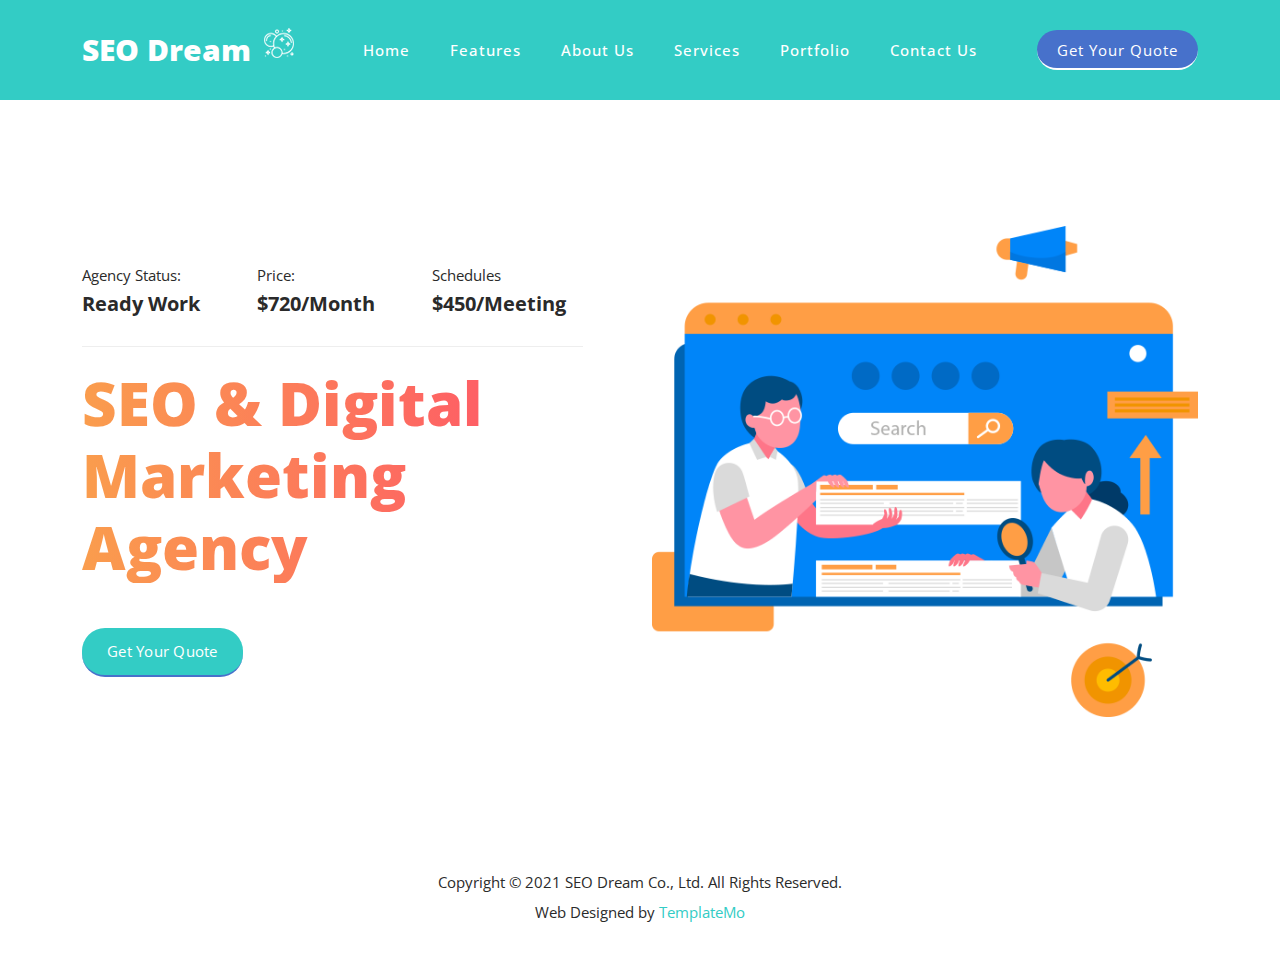
<file: index.html>
<!DOCTYPE html>
<html lang="en">

  <head>

    <meta charset="UTF-8">
    <meta name="viewport" content="width=device-width, initial-scale=1, shrink-to-fit=no">
    <meta name="description" content="">
    <meta name="author" content="">
    <link rel="preconnect" href="https://fonts.gstatic.com">
    <link href="https://fonts.googleapis.com/css2?family=Open+Sans:wght@300;400;600;700;800&display=swap" rel="stylesheet">

    <title>Home</title>
    <link rel="icon" type="image/x-icon" href="assets/images/favicon.ico">

    <!-- Bootstrap core CSS -->
    <link href="vendor/bootstrap/css/bootstrap.min.css" rel="stylesheet">


    <!-- Additional CSS Files -->
    <link rel="stylesheet" href="assets/css/fontawesome.css">
    <link rel="stylesheet" href="assets/css/templatemo-seo-dream.css">
    <link rel="stylesheet" href="assets/css/animated.css">
    <link rel="stylesheet" href="assets/css/owl.css">
<!--

TemplateMo 563 SEO Dream

https://templatemo.com/tm-563-seo-dream

-->

</head>

<body>

  <!-- ***** Preloader Start ***** -->
  <div id="js-preloader" class="js-preloader">
    <div class="preloader-inner">
      <span class="dot"></span>
      <div class="dots">
        <span></span>
        <span></span>
        <span></span>
      </div>
    </div>
  </div>
  <!-- ***** Preloader End ***** -->

  <!-- ***** Header Area Start ***** -->
  <header class="header-area header-sticky wow slideInDown" data-wow-duration="0.75s" data-wow-delay="0s">
    <div class="container">
      <div class="row">
        <div class="col-12">
          <nav class="main-nav">
            <!-- ***** Logo Start ***** -->
            <a href="index.html" class="logo">
              <h4>SEO Dream <img src="assets/images/logo-icon.png" alt=""></h4>
            </a>
            <!-- ***** Logo End ***** -->
            <!-- ***** Menu Start ***** -->
            <ul class="nav">
              <li class="scroll-to-section"><a href="index.html" class="active">Home</a></li>
              <li class="scroll-to-section"><a href="features.html">Features</a></li>
              <li class="scroll-to-section"><a href="about.html">About Us</a></li>
              <li class="scroll-to-section"><a href="service.html">Services</a></li>
              <li class="scroll-to-section"><a href="portfolio.html">Portfolio</a></li>
              <li class="scroll-to-section"><a href="contact.html">Contact Us</a></li> 
              <li class="scroll-to-section"><div class="main-blue-button"><a href="quote.html">Get Your Quote</a></div></li> 
            </ul>        
            <a class='menu-trigger'>
                <span>Menu</span>
            </a>
            <!-- ***** Menu End ***** -->
          </nav>
        </div>
      </div>
    </div>
  </header>
  <!-- ***** Header Area End ***** -->

  <div class="main-banner wow fadeIn" id="top" data-wow-duration="1s" data-wow-delay="0.5s">
    <div class="container">
      <div class="row">
        <div class="col-lg-12">
          <div class="row">
            <div class="col-lg-6 align-self-center">
              <div class="left-content header-text wow fadeInLeft" data-wow-duration="1s" data-wow-delay="1s">
                <div class="row">
                  <div class="col-lg-4 col-sm-4">
                    <div class="info-stat">
                      <h6>Agency Status:</h6>
                      <h4>Ready Work</h4>
                    </div>
                  </div>
                  <div class="col-lg-4 col-sm-4">
                    <div class="info-stat">
                      <h6>Price:</h6>
                      <h4>$720/Month</h4>
                    </div>
                  </div>
                  <div class="col-lg-4 col-sm-4">
                    <div class="info-stat">
                      <h6>Schedules</h6>
                      <h4>$450/Meeting</h4>
                    </div>
                  </div>
                  <div class="col-lg-12">
                    <h2>SEO &amp; Digital Marketing Agency</h2>
                  </div>
                  <div class="col-lg-12">
                    <div class="main-green-button scroll-to-section">
                      <a href="#contact">Get Your Quote</a>
                    </div>
                  </div>
                </div>
              </div>
            </div>
            <div class="col-lg-6">
              <div class="right-image wow fadeInRight" data-wow-duration="1s" data-wow-delay="0.5s">
                <img src="assets/images/banner-right-image.png" alt="">
              </div>
            </div>
          </div>
        </div>
      </div>
    </div>
  </div>



  <footer>
    <div class="container">
      <div class="row">
        <div class="col-lg-12">
          <p>Copyright © 2021 SEO Dream Co., Ltd. All Rights Reserved. 
          
          <br>Web Designed by <a rel="nofollow" href="https://templatemo.com" title="free CSS templates">TemplateMo</a></p>
        </div>
      </div>
    </div>
  </footer>

  <!-- Scripts -->
  <script src="vendor/jquery/jquery.min.js"></script>
  <script src="vendor/bootstrap/js/bootstrap.bundle.min.js"></script>
  <script src="assets/js/owl-carousel.js"></script>
  <script src="assets/js/animation.js"></script>
  <script src="assets/js/imagesloaded.js"></script>
  <script src="assets/js/custom.js"></script>

</body>
</html>
</file>
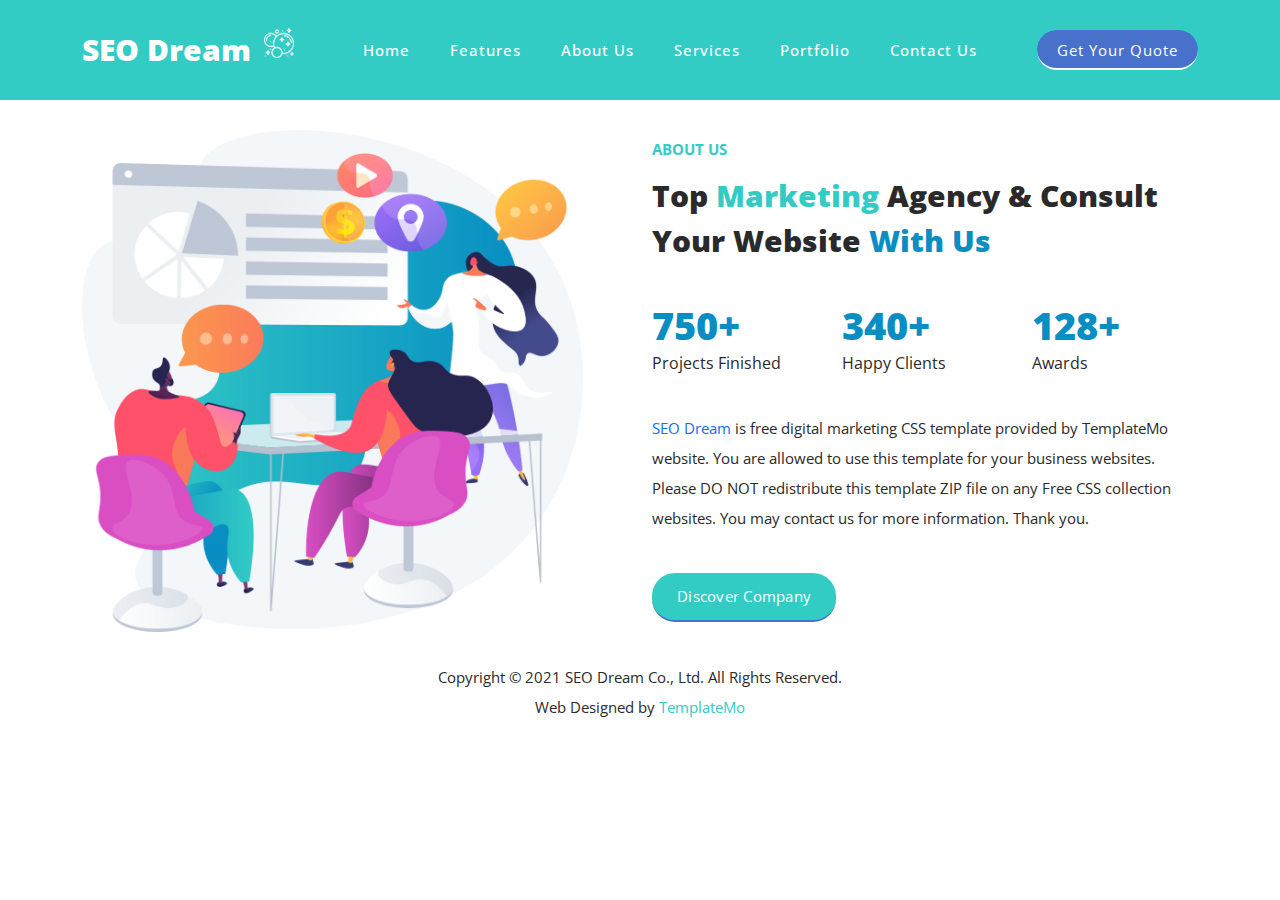
<file: about.html>
<!DOCTYPE html>
<html lang="en">

  <head>

    <meta charset="UTF-8">
    <meta name="viewport" content="width=device-width, initial-scale=1, shrink-to-fit=no">
    <meta name="description" content="">
    <meta name="author" content="">
    <link rel="preconnect" href="https://fonts.gstatic.com">
    <link href="https://fonts.googleapis.com/css2?family=Open+Sans:wght@300;400;600;700;800&display=swap" rel="stylesheet">

    <title>About Us</title>

    <!-- Bootstrap core CSS -->
    <link href="vendor/bootstrap/css/bootstrap.min.css" rel="stylesheet">


    <!-- Additional CSS Files -->
    <link rel="stylesheet" href="assets/css/fontawesome.css">
    <link rel="stylesheet" href="assets/css/templatemo-seo-dream.css">
    <link rel="stylesheet" href="assets/css/animated.css">
    <link rel="stylesheet" href="assets/css/owl.css">
<!--

TemplateMo 563 SEO Dream

https://templatemo.com/tm-563-seo-dream

-->

</head>

<body>

  <!-- ***** Preloader Start ***** -->
  <div id="js-preloader" class="js-preloader">
    <div class="preloader-inner">
      <span class="dot"></span>
      <div class="dots">
        <span></span>
        <span></span>
        <span></span>
      </div>
    </div>
  </div>
  <!-- ***** Preloader End ***** -->

  <!-- ***** Header Area Start ***** -->
  <header class="header-area header-sticky wow slideInDown" data-wow-duration="0.75s" data-wow-delay="0s">
    <div class="container">
      <div class="row">
        <div class="col-12">
          <nav class="main-nav">
            <!-- ***** Logo Start ***** -->
            <a href="index.html" class="logo">
              <h4>SEO Dream <img src="assets/images/logo-icon.png" alt=""></h4>
            </a>
            <!-- ***** Logo End ***** -->
            <!-- ***** Menu Start ***** -->
            <ul class="nav">
              <li class="scroll-to-section"><a href="index.html" >Home</a></li>
              <li class="scroll-to-section"><a href="features.html">Features</a></li>
              <li class="scroll-to-section"><a href="about.html" class="active">About Us</a></li>
              <li class="scroll-to-section"><a href="service.html">Services</a></li>
              <li class="scroll-to-section"><a href="portfolio.html">Portfolio</a></li>
              <li class="scroll-to-section"><a href="contact.html">Contact Us</a></li> 
              <li class="scroll-to-section"><div class="main-blue-button"><a href="quote.html">Get Your Quote</a></div></li> 
            </ul>        
            <a class='menu-trigger'>
                <span>Menu</span>
            </a>
            <!-- ***** Menu End ***** -->
          </nav>
        </div>
      </div>
    </div>
  </header>
  <!-- ***** Header Area End ***** -->


  <div id="about" class="about-us section">
    <div class="container">
      <div class="row">
        <div class="col-lg-6">
          <div class="left-image wow fadeInLeft" data-wow-duration="1s" data-wow-delay="0.5s">
            <img src="assets/images/about-left-image.png" alt="">
          </div>
        </div>
        <div class="col-lg-6 align-self-center wow fadeInRight" data-wow-duration="1s" data-wow-delay="0.5s">
          <div class="section-heading">
            <h6>About Us</h6>
            <h2>Top <em>marketing</em> agency &amp; consult your website <span>with us</span></h2>
          </div>
          <div class="row">
            <div class="col-lg-4 col-sm-4">
              <div class="about-item">
                <h4>750+</h4>
                <h6>projects finished</h6>
              </div>
            </div>
            <div class="col-lg-4 col-sm-4">
              <div class="about-item">
                <h4>340+</h4>
                <h6>happy clients</h6>
              </div>
            </div>
            <div class="col-lg-4 col-sm-4">
              <div class="about-item">
                <h4>128+</h4>
                <h6>awards</h6>
              </div>
            </div>
          </div>
          <p><a rel="nofollow" href="https://templatemo.com/tm-563-seo-dream" target="_parent">SEO Dream</a> is free digital marketing CSS template provided by TemplateMo website. You are allowed to use this template for your business websites. Please DO NOT redistribute this template ZIP file on any Free CSS collection websites. You may contact us for more information. Thank you.</p>
          <div class="main-green-button"><a href="#">Discover company</a></div>
        </div>
      </div>
    </div>
  </div>



  <footer>
    <div class="container">
      <div class="row">
        <div class="col-lg-12">
          <p>Copyright © 2021 SEO Dream Co., Ltd. All Rights Reserved. 
          
          <br>Web Designed by <a rel="nofollow" href="https://templatemo.com" title="free CSS templates">TemplateMo</a></p>
        </div>
      </div>
    </div>
  </footer>

  <!-- Scripts -->
  <script src="vendor/jquery/jquery.min.js"></script>
  <script src="vendor/bootstrap/js/bootstrap.bundle.min.js"></script>
  <script src="assets/js/owl-carousel.js"></script>
  <script src="assets/js/animation.js"></script>
  <script src="assets/js/imagesloaded.js"></script>
  <script src="assets/js/custom.js"></script>

</body>
</html>
</file>
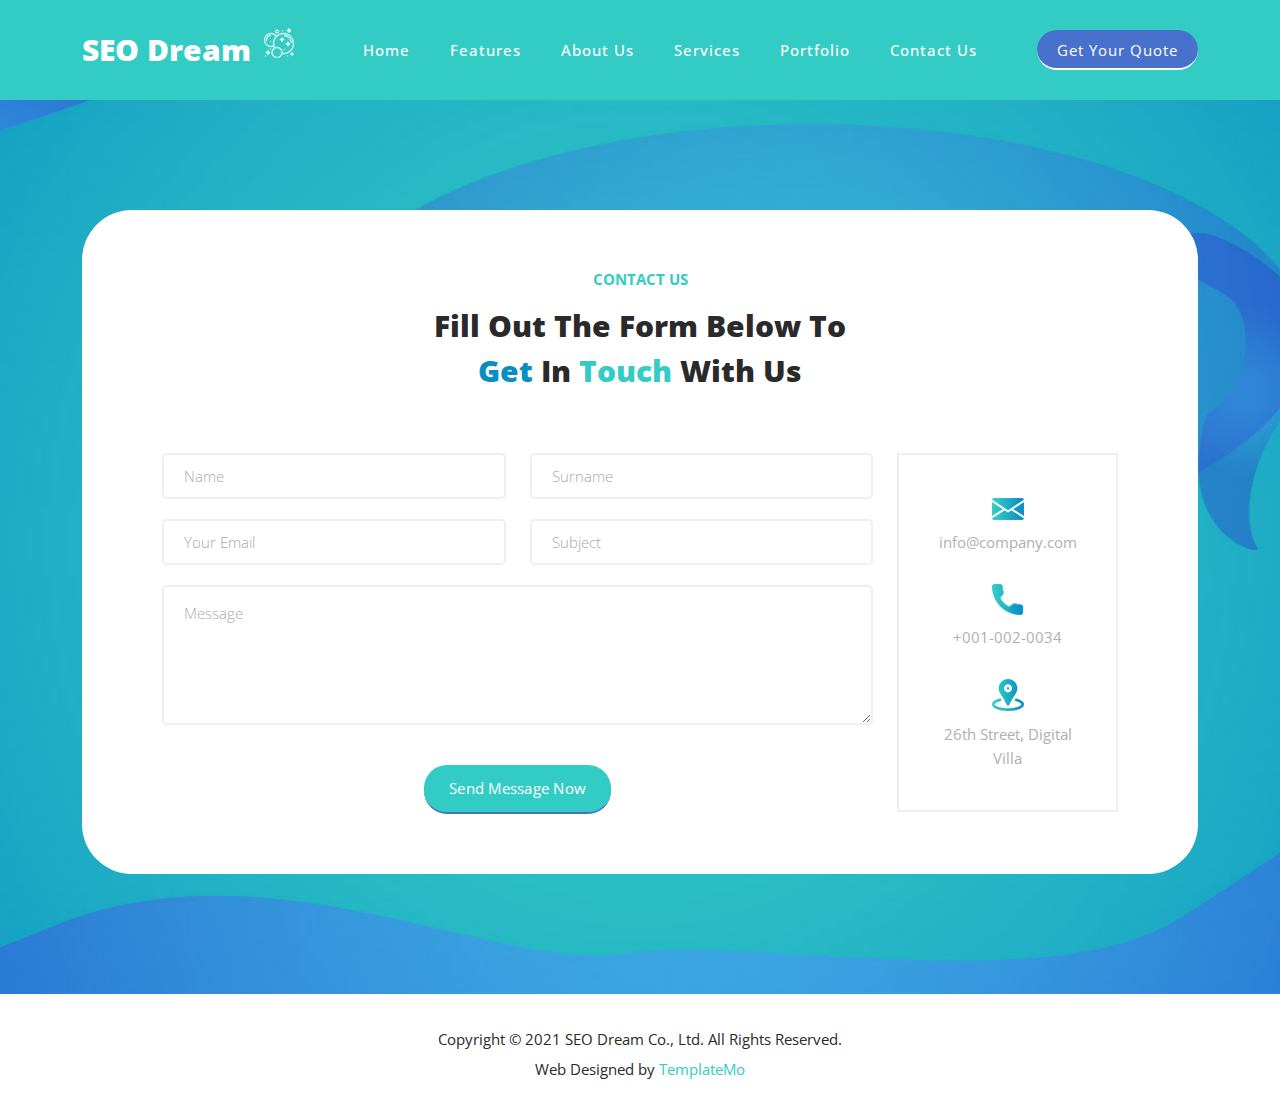
<file: contact.html>
<!DOCTYPE html>
<html lang="en">

  <head>

    <meta charset="UTF-8">
    <meta name="viewport" content="width=device-width, initial-scale=1, shrink-to-fit=no">
    <meta name="description" content="">
    <meta name="author" content="">
    <link rel="preconnect" href="https://fonts.gstatic.com">
    <link href="https://fonts.googleapis.com/css2?family=Open+Sans:wght@300;400;600;700;800&display=swap" rel="stylesheet">

    <title>Contact</title>

    <!-- Bootstrap core CSS -->
    <link href="vendor/bootstrap/css/bootstrap.min.css" rel="stylesheet">


    <!-- Additional CSS Files -->
    <link rel="stylesheet" href="assets/css/fontawesome.css">
    <link rel="stylesheet" href="assets/css/templatemo-seo-dream.css">
    <link rel="stylesheet" href="assets/css/animated.css">
    <link rel="stylesheet" href="assets/css/owl.css">
<!--

TemplateMo 563 SEO Dream

https://templatemo.com/tm-563-seo-dream

-->

</head>

<body>

  <!-- ***** Preloader Start ***** -->
  <div id="js-preloader" class="js-preloader">
    <div class="preloader-inner">
      <span class="dot"></span>
      <div class="dots">
        <span></span>
        <span></span>
        <span></span>
      </div>
    </div>
  </div>
  <!-- ***** Preloader End ***** -->

  <!-- ***** Header Area Start ***** -->
  <header class="header-area header-sticky wow slideInDown" data-wow-duration="0.75s" data-wow-delay="0s">
    <div class="container">
      <div class="row">
        <div class="col-12">
          <nav class="main-nav">
            <!-- ***** Logo Start ***** -->
            <a href="index.html" class="logo">
              <h4>SEO Dream <img src="assets/images/logo-icon.png" alt=""></h4>
            </a>
            <!-- ***** Logo End ***** -->
            <!-- ***** Menu Start ***** -->
            <ul class="nav">
              <li class="scroll-to-section"><a href="index.html" >Home</a></li>
              <li class="scroll-to-section"><a href="features.html">Features</a></li>
              <li class="scroll-to-section"><a href="about.html">About Us</a></li>
              <li class="scroll-to-section"><a href="service.html">Services</a></li>
              <li class="scroll-to-section"><a href="portfolio.html">Portfolio</a></li>
              <li class="scroll-to-section"><a href="contact.html" class="active">Contact Us</a></li> 
              <li class="scroll-to-section"><div class="main-blue-button"><a href="quote.html">Get Your Quote</a></div></li> 
            </ul>        
            <a class='menu-trigger'>
                <span>Menu</span>
            </a>
            <!-- ***** Menu End ***** -->
          </nav>
        </div>
      </div>
    </div>
  </header>
  <!-- ***** Header Area End ***** -->


  <div id="contact" class="contact-us section">
    <div class="container">
      <div class="row">
        <div class="col-lg-12 wow fadeInUp" data-wow-duration="0.5s" data-wow-delay="0.25s">
          <form id="contact" action="" method="post">
            <div class="row">
              <div class="col-lg-6 offset-lg-3">
                <div class="section-heading">
                  <h6>Contact Us</h6>
                  <h2>Fill Out The Form Below To <span>Get</span> In <em>Touch</em> With Us</h2>
                </div>
              </div>
              <div class="col-lg-9">
                <div class="row">
                  <div class="col-lg-6">
                    <fieldset>
                      <input type="name" name="name" id="name" placeholder="Name" autocomplete="on" required>
                    </fieldset>
                  </div>
                  <div class="col-lg-6">
                    <fieldset>
                      <input type="surname" name="surname" id="surname" placeholder="Surname" autocomplete="on" required>
                    </fieldset>
                  </div>
                  <div class="col-lg-6">
                    <fieldset>
                      <input type="text" name="email" id="email" pattern="[^ @]*@[^ @]*" placeholder="Your Email" required="">
                    </fieldset>
                  </div>
                  <div class="col-lg-6">
                    <fieldset>
                      <input type="subject" name="subject" id="subject" placeholder="Subject" autocomplete="on">
                    </fieldset>
                  </div>
                  <div class="col-lg-12">
                    <fieldset>
                      <textarea name="message" type="text" class="form-control" id="message" placeholder="Message" required=""></textarea>  
                    </fieldset>
                  </div>
                  <div class="col-lg-12">
                    <fieldset>
                      <button type="submit" id="form-submit" class="main-button ">Send Message Now</button>
                    </fieldset>
                  </div>
                </div>
              </div>
              <div class="col-lg-3">
                <div class="contact-info">
                  <ul>
                    <li>
                      <div class="icon">
                        <img src="assets/images/contact-icon-01.png" alt="email icon">
                      </div>
                      <a href="#">info@company.com</a>
                    </li>
                    <li>
                      <div class="icon">
                        <img src="assets/images/contact-icon-02.png" alt="phone">
                      </div>
                      <a href="#">+001-002-0034</a>
                    </li>
                    <li>
                      <div class="icon">
                        <img src="assets/images/contact-icon-03.png" alt="location">
                      </div>
                      <a href="#">26th Street, Digital Villa</a>
                    </li>
                  </ul>
                </div>
              </div>
            </div>
          </form>
        </div>
      </div>
    </div>
  </div>

  <footer>
    <div class="container">
      <div class="row">
        <div class="col-lg-12">
          <p>Copyright © 2021 SEO Dream Co., Ltd. All Rights Reserved. 
          
          <br>Web Designed by <a rel="nofollow" href="https://templatemo.com" title="free CSS templates">TemplateMo</a></p>
        </div>
      </div>
    </div>
  </footer>

  <!-- Scripts -->
  <script src="vendor/jquery/jquery.min.js"></script>
  <script src="vendor/bootstrap/js/bootstrap.bundle.min.js"></script>
  <script src="assets/js/owl-carousel.js"></script>
  <script src="assets/js/animation.js"></script>
  <script src="assets/js/imagesloaded.js"></script>
  <script src="assets/js/custom.js"></script>

</body>
</html>
</file>
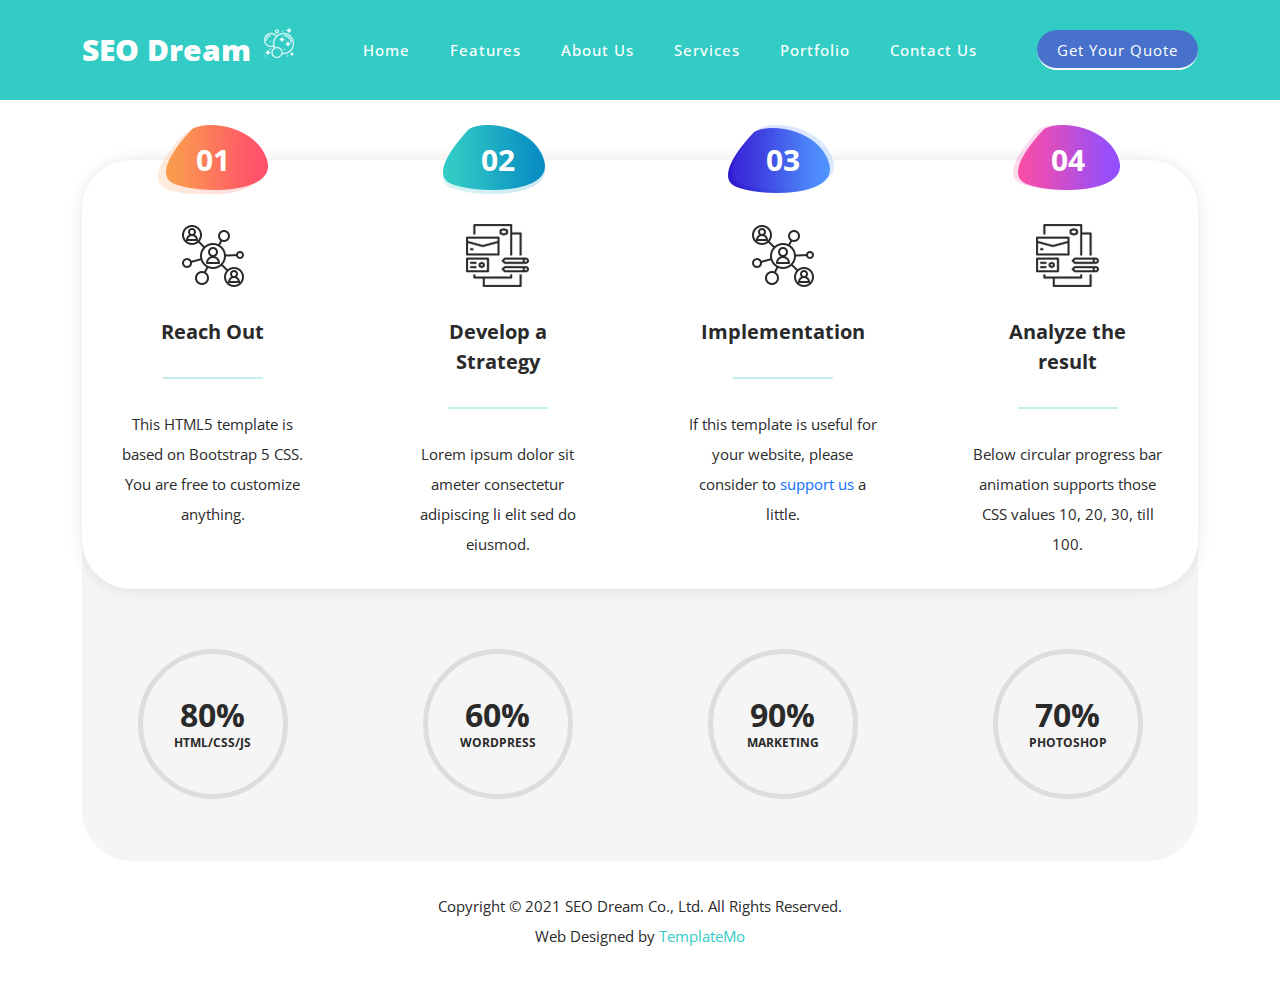
<file: features.html>
<!DOCTYPE html>
<html lang="en">

  <head>

    <meta charset="UTF-8">
    <meta name="viewport" content="width=device-width, initial-scale=1, shrink-to-fit=no">
    <meta name="description" content="">
    <meta name="author" content="">
    <link rel="preconnect" href="https://fonts.gstatic.com">
    <link href="https://fonts.googleapis.com/css2?family=Open+Sans:wght@300;400;600;700;800&display=swap" rel="stylesheet">

    <title>Features</title>

    <!-- Bootstrap core CSS -->
    <link href="vendor/bootstrap/css/bootstrap.min.css" rel="stylesheet">


    <!-- Additional CSS Files -->
    <link rel="stylesheet" href="assets/css/fontawesome.css">
    <link rel="stylesheet" href="assets/css/templatemo-seo-dream.css">
    <link rel="stylesheet" href="assets/css/animated.css">
    <link rel="stylesheet" href="assets/css/owl.css">
<!--

TemplateMo 563 SEO Dream

https://templatemo.com/tm-563-seo-dream

-->

</head>

<body>

  <!-- ***** Preloader Start ***** -->
  <div id="js-preloader" class="js-preloader">
    <div class="preloader-inner">
      <span class="dot"></span>
      <div class="dots">
        <span></span>
        <span></span>
        <span></span>
      </div>
    </div>
  </div>
  <!-- ***** Preloader End ***** -->

  <!-- ***** Header Area Start ***** -->
  <header class="header-area header-sticky wow slideInDown" data-wow-duration="0.75s" data-wow-delay="0s">
    <div class="container">
      <div class="row">
        <div class="col-12">
          <nav class="main-nav">
            <!-- ***** Logo Start ***** -->
            <a href="index.html" class="logo">
              <h4>SEO Dream <img src="assets/images/logo-icon.png" alt=""></h4>
            </a>
            <!-- ***** Logo End ***** -->
            <!-- ***** Menu Start ***** -->
            <ul class="nav">
              <li class="scroll-to-section"><a href="index.html" >Home</a></li>
              <li class="scroll-to-section"><a href="features.html" class="active">Features</a></li>
              <li class="scroll-to-section"><a href="about.html">About Us</a></li>
              <li class="scroll-to-section"><a href="service.html">Services</a></li>
              <li class="scroll-to-section"><a href="portfolio.html">Portfolio</a></li>
              <li class="scroll-to-section"><a href="contact.html">Contact Us</a></li> 
              <li class="scroll-to-section"><div class="main-blue-button"><a href="quote.html">Get Your Quote</a></div></li> 
            </ul>        
            <a class='menu-trigger'>
                <span>Menu</span>
            </a>
            <!-- ***** Menu End ***** -->
          </nav>
        </div>
      </div>
    </div>
  </header>
  <!-- ***** Header Area End ***** -->

  <!-- <div class="main-banner wow fadeIn" id="top" data-wow-duration="1s" data-wow-delay="0.5s">
    <div class="container">
      <div class="row">
        <div class="col-lg-12">
          <div class="row">
            <div class="col-lg-6 align-self-center">
              <div class="left-content header-text wow fadeInLeft" data-wow-duration="1s" data-wow-delay="1s">
                <div class="row">
                  <div class="col-lg-4 col-sm-4">
                    <div class="info-stat">
                      <h6>Agency Status:</h6>
                      <h4>Ready Work</h4>
                    </div>
                  </div>
                  <div class="col-lg-4 col-sm-4">
                    <div class="info-stat">
                      <h6>Price:</h6>
                      <h4>$720/Month</h4>
                    </div>
                  </div>
                  <div class="col-lg-4 col-sm-4">
                    <div class="info-stat">
                      <h6>Schedules</h6>
                      <h4>$450/Meeting</h4>
                    </div>
                  </div>
                  <div class="col-lg-12">
                    <h2>SEO &amp; Digital Marketing Agency</h2>
                  </div>
                  <div class="col-lg-12">
                    <div class="main-green-button scroll-to-section">
                      <a href="#contact">Get Your Quote</a>
                    </div>
                  </div>
                </div>
              </div>
            </div>
            <div class="col-lg-6">
              <div class="right-image wow fadeInRight" data-wow-duration="1s" data-wow-delay="0.5s">
                <img src="assets/images/banner-right-image.png" alt="">
              </div>
            </div>
          </div>
        </div>
      </div>
    </div>
  </div> -->

  <div id="features" class="features section">
    <div class="container">
      <div class="row">
        <div class="col-lg-12">
          <div class="features-content">
            <div class="row">
              <div class="col-lg-3">
                <div class="features-item first-feature wow fadeInUp" data-wow-duration="1s" data-wow-delay="0s">
                  <div class="first-number number">
                    <h6>01</h6>
                  </div>
                  <div class="icon"></div>
                  <h4>Reach Out</h4>
                  <div class="line-dec"></div>
                  <p>This HTML5 template is based on Bootstrap 5 CSS. You are free to customize anything.</p>
                </div>
              </div>
              <div class="col-lg-3">
                <div class="features-item second-feature wow fadeInUp" data-wow-duration="1s" data-wow-delay="0.2s">
                  <div class="second-number number">
                    <h6>02</h6>
                  </div>
                  <div class="icon"></div>
                  <h4>Develop a Strategy</h4>
                  <div class="line-dec"></div>
                  <p>Lorem ipsum dolor sit ameter consectetur adipiscing li elit sed do eiusmod.</p>
                </div>
              </div>
              <div class="col-lg-3">
                <div class="features-item first-feature wow fadeInUp" data-wow-duration="1s" data-wow-delay="0.4s">
                  <div class="third-number number">
                    <h6>03</h6>
                  </div>
                  <div class="icon"></div>
                  <h4>Implementation</h4>
                  <div class="line-dec"></div>
                  <p>If this template is useful for your website, please consider to <a rel="nofollow" href="https://www.paypal.me/templatemo" target="_blank">support us</a> a little.</p>
                </div>
              </div>
              <div class="col-lg-3">
                <div class="features-item second-feature last-features-item wow fadeInUp" data-wow-duration="1s" data-wow-delay="0.6s">
                  <div class="fourth-number number">
                    <h6>04</h6>
                  </div>
                  <div class="icon"></div>
                  <h4>Analyze the result</h4>
                  <div class="line-dec"></div>
                  <p>Below circular progress bar animation supports those CSS values 10, 20, 30, till 100.</p>
                </div>
              </div>
            </div>
          </div>
        </div>
        <div class="col-lg-12">
          <div class="skills-content">
            <div class="row">
              <div class="col-lg-3">
                <div class="skill-item wow fadeIn" data-wow-duration="1s" data-wow-delay="0s">
                  <div class="progress" data-percentage="80">
                    <span class="progress-left">
                      <span class="progress-bar"></span>
                    </span>
                    <span class="progress-right">
                      <span class="progress-bar"></span>
                    </span>
                    <div class="progress-value">
                      <div>
                        80%<br>
                        <span>HTML/CSS/JS</span>
                      </div>
                    </div>
                  </div>
                </div>
              </div>
              <div class="col-lg-3">
                <div class="skill-item wow fadeIn" data-wow-duration="1s" data-wow-delay="0.2s">
                  <div class="progress" data-percentage="60">
                    <span class="progress-left">
                      <span class="progress-bar"></span>
                    </span>
                    <span class="progress-right">
                      <span class="progress-bar"></span>
                    </span>
                    <div class="progress-value">
                      <div>
                        60%<br>
                        <span>Wordpress</span>
                      </div>
                    </div>
                  </div>
                </div>
              </div>
              <div class="col-lg-3">
                <div class="skill-item wow fadeIn" data-wow-duration="1s" data-wow-delay="0.4s">
                  <div class="progress" data-percentage="90">
                    <span class="progress-left">
                      <span class="progress-bar"></span>
                    </span>
                    <span class="progress-right">
                      <span class="progress-bar"></span>
                    </span>
                    <div class="progress-value">
                      <div>
                        90%<br>
                        <span>Marketing</span>
                      </div>
                    </div>
                  </div>
                </div>
              </div>
              <div class="col-lg-3">
                <div class="skill-item last-skill-item wow fadeIn" data-wow-duration="1s" data-wow-delay="0.6s">
                  <div class="progress" data-percentage="70">
                    <span class="progress-left">
                      <span class="progress-bar"></span>
                    </span>
                    <span class="progress-right">
                      <span class="progress-bar"></span>
                    </span>
                    <div class="progress-value">
                      <div>
                        70%<br>
                        <span>Photoshop</span>
                      </div>
                    </div>
                  </div>
                </div>
              </div>
            </div>
          </div>
        </div>
      </div>
    </div>
  </div>



  <footer>
    <div class="container">
      <div class="row">
        <div class="col-lg-12">
          <p>Copyright © 2021 SEO Dream Co., Ltd. All Rights Reserved. 
          
          <br>Web Designed by <a rel="nofollow" href="https://templatemo.com" title="free CSS templates">TemplateMo</a></p>
        </div>
      </div>
    </div>
  </footer>

  <!-- Scripts -->
  <script src="vendor/jquery/jquery.min.js"></script>
  <script src="vendor/bootstrap/js/bootstrap.bundle.min.js"></script>
  <script src="assets/js/owl-carousel.js"></script>
  <script src="assets/js/animation.js"></script>
  <script src="assets/js/imagesloaded.js"></script>
  <script src="assets/js/custom.js"></script>

</body>
</html>
</file>
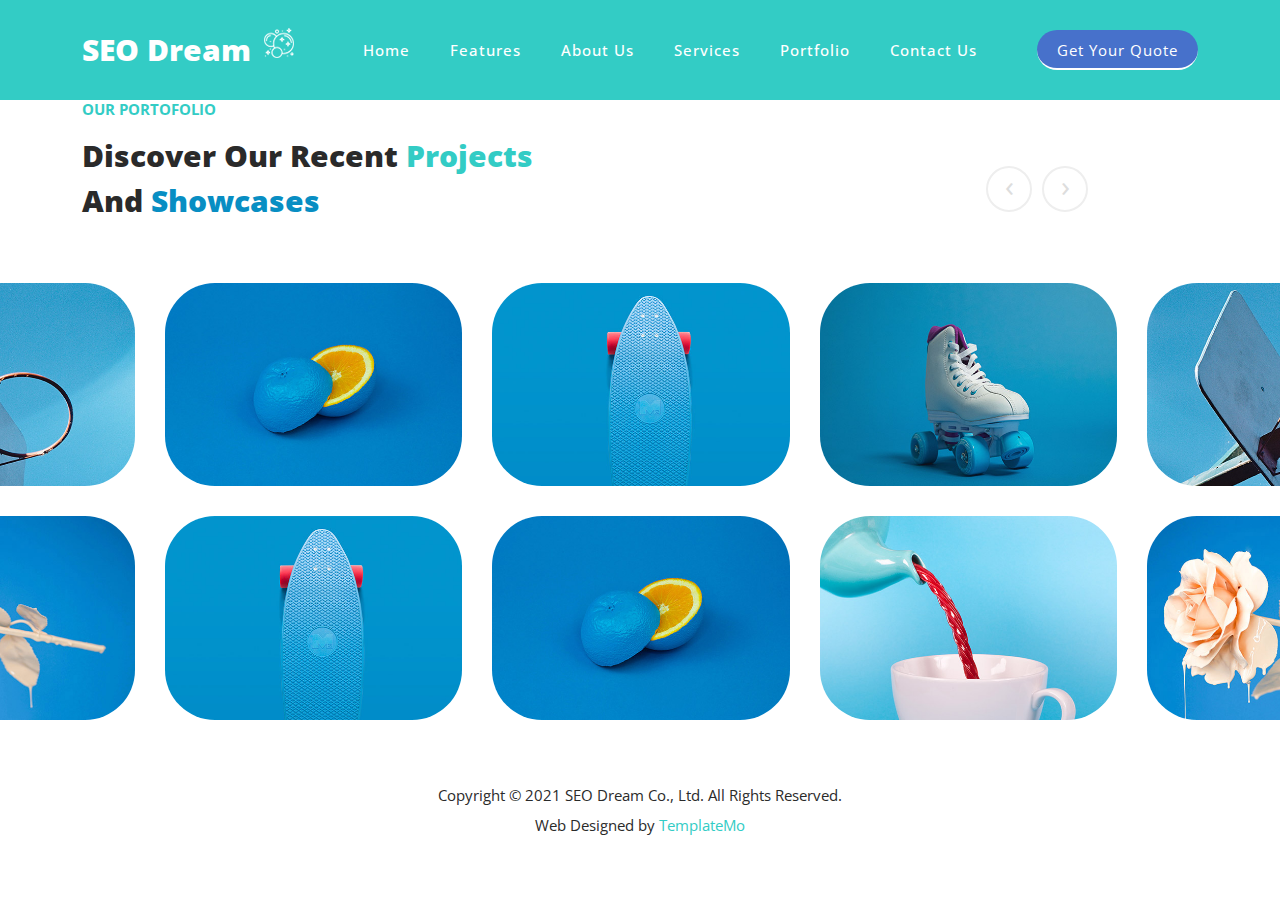
<file: portfolio.html>
<!DOCTYPE html>
<html lang="en">

  <head>

    <meta charset="UTF-8">
    <meta name="viewport" content="width=device-width, initial-scale=1, shrink-to-fit=no">
    <meta name="description" content="">
    <meta name="author" content="">
    <link rel="preconnect" href="https://fonts.gstatic.com">
    <link href="https://fonts.googleapis.com/css2?family=Open+Sans:wght@300;400;600;700;800&display=swap" rel="stylesheet">

    <title>Portfolio</title>

    <!-- Bootstrap core CSS -->
    <link href="vendor/bootstrap/css/bootstrap.min.css" rel="stylesheet">


    <!-- Additional CSS Files -->
    <link rel="stylesheet" href="assets/css/fontawesome.css">
    <link rel="stylesheet" href="assets/css/templatemo-seo-dream.css">
    <link rel="stylesheet" href="assets/css/animated.css">
    <link rel="stylesheet" href="assets/css/owl.css">
<!--

TemplateMo 563 SEO Dream

https://templatemo.com/tm-563-seo-dream

-->

</head>

<body>

  <!-- ***** Preloader Start ***** -->
  <div id="js-preloader" class="js-preloader">
    <div class="preloader-inner">
      <span class="dot"></span>
      <div class="dots">
        <span></span>
        <span></span>
        <span></span>
      </div>
    </div>
  </div>
  <!-- ***** Preloader End ***** -->

  <!-- ***** Header Area Start ***** -->
  <header class="header-area header-sticky wow slideInDown" data-wow-duration="0.75s" data-wow-delay="0s">
    <div class="container">
      <div class="row">
        <div class="col-12">
          <nav class="main-nav">
            <!-- ***** Logo Start ***** -->
            <a href="index.html" class="logo">
              <h4>SEO Dream <img src="assets/images/logo-icon.png" alt=""></h4>
            </a>
            <!-- ***** Logo End ***** -->
            <!-- ***** Menu Start ***** -->
            <ul class="nav">
              <li class="scroll-to-section"><a href="index.html" class="active">Home</a></li>
              <li class="scroll-to-section"><a href="features.html">Features</a></li>
              <li class="scroll-to-section"><a href="about.html">About Us</a></li>
              <li class="scroll-to-section"><a href="service.html">Services</a></li>
              <li class="scroll-to-section"><a href="portfolio.html" class="active">Portfolio</a></li>
              <li class="scroll-to-section"><a href="contact.html">Contact Us</a></li> 
              <li class="scroll-to-section"><div class="main-blue-button"><a href="quote.html">Get Your Quote</a></div></li> 
            </ul>        
            <a class='menu-trigger'>
                <span>Menu</span>
            </a>
            <!-- ***** Menu End ***** -->
          </nav>
        </div>
      </div>
    </div>
  </header>
  <!-- ***** Header Area End ***** -->



  <div id="portfolio" class="our-portfolio section">
    <div class="container">
      <div class="row">
        <div class="col-lg-5">
          <div class="section-heading wow fadeInLeft" data-wow-duration="1s" data-wow-delay="0.3s">
            <h6>Our Portofolio</h6>
            <h2>Discover Our Recent <em>Projects</em> And <span>Showcases</span></h2>
          </div>
        </div>
      </div>
    </div>
    <div class="container-fluid wow fadeIn" data-wow-duration="1s" data-wow-delay="0.7s">
      <div class="row">
        <div class="col-lg-12">
          <div class="loop owl-carousel">
            <div class="item">
              <div class="portfolio-item">
                <div class="thumb">
                  <img src="assets/images/portfolio-01.jpg" alt="">
                  <div class="hover-content">
                    <div class="inner-content">
                      <a href="#"><h4>Awesome Project 101</h4></a>
                      <span>Marketing</span>
                    </div>
                  </div>
                </div>
              </div>
              <div class="portfolio-item">
                <div class="thumb">
                  <img src="assets/images/portfolio-04.jpg" alt="">
                  <div class="hover-content">
                    <div class="inner-content">
                      <a href="#"><h4>Awesome Project 102</h4></a>
                      <span>Branding</span>
                    </div>
                  </div>
                </div>
              </div>
            </div>
            <div class="item">
              <div class="portfolio-item">
                <div class="thumb">
                  <img src="assets/images/portfolio-02.jpg" alt="">
                  <div class="hover-content">
                    <div class="inner-content">
                      <a href="#"><h4>Awesome Project 103</h4></a>
                      <span>Consulting</span>
                    </div>
                  </div>
                </div>
              </div>
              <div class="portfolio-item">
                <div class="thumb">
                  <img src="assets/images/portfolio-05.jpg" alt="">
                  <div class="hover-content">
                    <div class="inner-content">
                      <a href="#"><h4>Awesome Project 104</h4></a>
                      <span>Artwork</span>
                    </div>
                  </div>
                </div>
              </div>
            </div>
            <div class="item">
              <div class="portfolio-item">
                <div class="thumb">
                  <img src="assets/images/portfolio-03.jpg" alt="">
                  <div class="hover-content">
                    <div class="inner-content">
                      <a href="#"><h4>Awesome Project 105</h4></a>
                      <span>Branding</span>
                    </div>
                  </div>
                </div>
              </div>
              <div class="portfolio-item">
                <div class="thumb">
                  <img src="assets/images/portfolio-06.jpg" alt="">
                  <div class="hover-content">
                    <div class="inner-content">
                      <a href="#"><h4>Awesome Project 106</h4></a>
                      <span>Artwork</span>
                    </div>
                  </div>
                </div>
              </div>
            </div>
            <div class="item">
              <div class="portfolio-item">
                <div class="thumb">
                  <img src="assets/images/portfolio-04.jpg" alt="">
                  <div class="hover-content">
                    <div class="inner-content">
                      <a href="#"><h4>Awesome Project 107</h4></a>
                      <span>Creative</span>
                    </div>
                  </div>
                </div>
              </div>
              <div class="portfolio-item">
                <div class="thumb">
                  <img src="assets/images/portfolio-01.jpg" alt="">
                  <div class="hover-content">
                    <div class="inner-content">
                      <a href="#"><h4>Awesome Project 108</h4></a>
                      <span>Consulting</span>
                    </div>
                  </div>
                </div>
              </div>
            </div>
          </div>
        </div>
      </div>
    </div>
  </div>

 

  <footer>
    <div class="container">
      <div class="row">
        <div class="col-lg-12">
          <p>Copyright © 2021 SEO Dream Co., Ltd. All Rights Reserved. 
          
          <br>Web Designed by <a rel="nofollow" href="https://templatemo.com" title="free CSS templates">TemplateMo</a></p>
        </div>
      </div>
    </div>
  </footer>

  <!-- Scripts -->
  <script src="vendor/jquery/jquery.min.js"></script>
  <script src="vendor/bootstrap/js/bootstrap.bundle.min.js"></script>
  <script src="assets/js/owl-carousel.js"></script>
  <script src="assets/js/animation.js"></script>
  <script src="assets/js/imagesloaded.js"></script>
  <script src="assets/js/custom.js"></script>

</body>
</html>
</file>
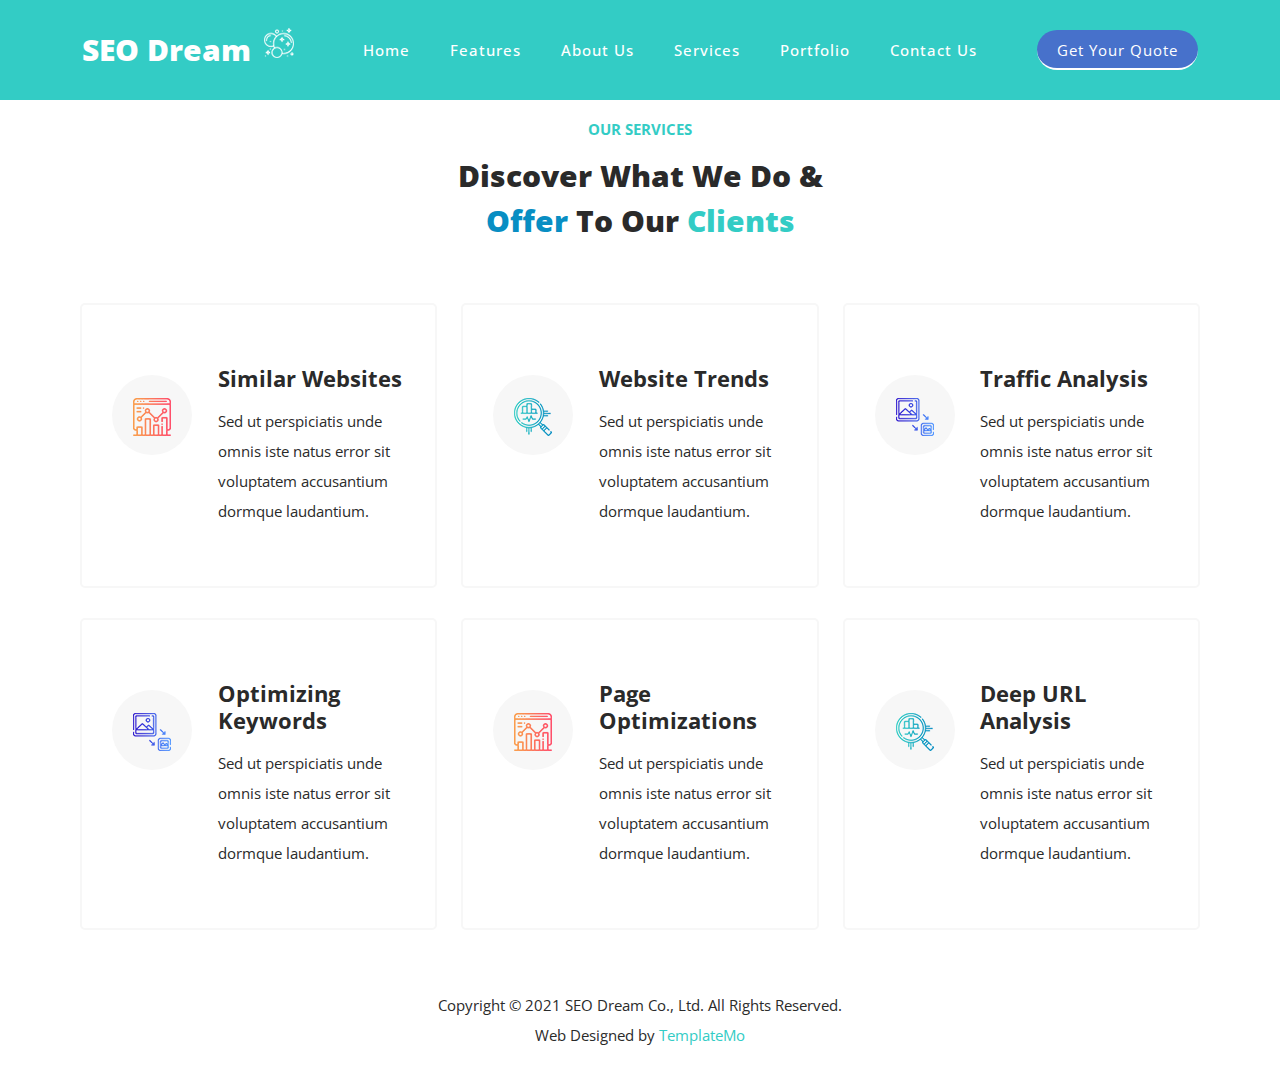
<file: service.html>
<!DOCTYPE html>
<html lang="en">

  <head>

    <meta charset="UTF-8">
    <meta name="viewport" content="width=device-width, initial-scale=1, shrink-to-fit=no">
    <meta name="description" content="">
    <meta name="author" content="">
    <link rel="preconnect" href="https://fonts.gstatic.com">
    <link href="https://fonts.googleapis.com/css2?family=Open+Sans:wght@300;400;600;700;800&display=swap" rel="stylesheet">

    <title>Services</title>

    <!-- Bootstrap core CSS -->
    <link href="vendor/bootstrap/css/bootstrap.min.css" rel="stylesheet">


    <!-- Additional CSS Files -->
    <link rel="stylesheet" href="assets/css/fontawesome.css">
    <link rel="stylesheet" href="assets/css/templatemo-seo-dream.css">
    <link rel="stylesheet" href="assets/css/animated.css">
    <link rel="stylesheet" href="assets/css/owl.css">
<!--

TemplateMo 563 SEO Dream

https://templatemo.com/tm-563-seo-dream

-->

</head>

<body>

  <!-- ***** Preloader Start ***** -->
  <div id="js-preloader" class="js-preloader">
    <div class="preloader-inner">
      <span class="dot"></span>
      <div class="dots">
        <span></span>
        <span></span>
        <span></span>
      </div>
    </div>
  </div>
  <!-- ***** Preloader End ***** -->

  <!-- ***** Header Area Start ***** -->
  <header class="header-area header-sticky wow slideInDown" data-wow-duration="0.75s" data-wow-delay="0s">
    <div class="container">
      <div class="row">
        <div class="col-12">
          <nav class="main-nav">
            <!-- ***** Logo Start ***** -->
            <a href="index.html" class="logo">
              <h4>SEO Dream <img src="assets/images/logo-icon.png" alt=""></h4>
            </a>
            <!-- ***** Logo End ***** -->
            <!-- ***** Menu Start ***** -->
            <ul class="nav">
              <li class="scroll-to-section"><a href="index.html" >Home</a></li>
              <li class="scroll-to-section"><a href="features.html">Features</a></li>
              <li class="scroll-to-section"><a href="about.html">About Us</a></li>
              <li class="scroll-to-section"><a href="service.html" class="active">Services</a></li>
              <li class="scroll-to-section"><a href="portfolio.html">Portfolio</a></li>
              <li class="scroll-to-section"><a href="contact.html">Contact Us</a></li> 
              <li class="scroll-to-section"><div class="main-blue-button"><a href="quote.html">Get Your Quote</a></div></li> 
            </ul>        
            <a class='menu-trigger'>
                <span>Menu</span>
            </a>
            <!-- ***** Menu End ***** -->
          </nav>
        </div>
      </div>
    </div>
  </header>
  <!-- ***** Header Area End ***** -->


  <div id="services" class="our-services section">
    <div class="container">
      <div class="row">
        <div class="col-lg-6 offset-lg-3">
          <div class="section-heading wow bounceIn" data-wow-duration="1s" data-wow-delay="0.2s">
            <h6>Our Services</h6>
            <h2>Discover What We Do &amp; <span>Offer</span> To Our <em>Clients</em></h2>
          </div>
        </div>
      </div>
    </div>
    <div class="container-fluid">
      <div class="row">
        <div class="col-lg-4">
          <div class="service-item wow bounceInUp" data-wow-duration="1s" data-wow-delay="0.3s">
            <div class="row">
              <div class="col-lg-4">
                <div class="icon">
                  <img src="assets/images/service-icon-01.png" alt="">
                </div>
              </div>
              <div class="col-lg-8">
                <div class="right-content">
                  <h4>Similar Websites</h4>
                  <p>Sed ut perspiciatis unde omnis iste natus error sit voluptatem accusantium dormque laudantium.</p>
                </div>
              </div>
            </div>
          </div>
        </div>
        <div class="col-lg-4">
          <div class="service-item wow bounceInUp" data-wow-duration="1s" data-wow-delay="0.4s">
            <div class="row">
              <div class="col-lg-4">
                <div class="icon">
                  <img src="assets/images/service-icon-02.png" alt="">
                </div>
              </div>
              <div class="col-lg-8">
                <div class="right-content">
                  <h4>Website Trends</h4>
                  <p>Sed ut perspiciatis unde omnis iste natus error sit voluptatem accusantium dormque laudantium.</p>
                </div>
              </div>
            </div>
          </div>
        </div>
        <div class="col-lg-4">
          <div class="service-item wow bounceInUp" data-wow-duration="1s" data-wow-delay="0.5s">
            <div class="row">
              <div class="col-lg-4">
                <div class="icon">
                  <img src="assets/images/service-icon-03.png" alt="">
                </div>
              </div>
              <div class="col-lg-8">
                <div class="right-content">
                  <h4>Traffic Analysis</h4>
                  <p>Sed ut perspiciatis unde omnis iste natus error sit voluptatem accusantium dormque laudantium.</p>
                </div>
              </div>
            </div>
          </div>
        </div>
        <div class="col-lg-4">
          <div class="service-item wow bounceInUp" data-wow-duration="1s" data-wow-delay="0.6s">
            <div class="row">
              <div class="col-lg-4">
                <div class="icon">
                  <img src="assets/images/service-icon-03.png" alt="">
                </div>
              </div>
              <div class="col-lg-8">
                <div class="right-content">
                  <h4>Optimizing Keywords</h4>
                  <p>Sed ut perspiciatis unde omnis iste natus error sit voluptatem accusantium dormque laudantium.</p>
                </div>
              </div>
            </div>
          </div>
        </div>
        <div class="col-lg-4">
          <div class="service-item wow bounceInUp" data-wow-duration="1s" data-wow-delay="0.7s">
            <div class="row">
              <div class="col-lg-4">
                <div class="icon">
                  <img src="assets/images/service-icon-01.png" alt="">
                </div>
              </div>
              <div class="col-lg-8">
                <div class="right-content">
                  <h4>Page Optimizations</h4>
                  <p>Sed ut perspiciatis unde omnis iste natus error sit voluptatem accusantium dormque laudantium.</p>
                </div>
              </div>
            </div>
          </div>
        </div>
        <div class="col-lg-4">
          <div class="service-item wow bounceInUp" data-wow-duration="1s" data-wow-delay="0.8s">
            <div class="row">
              <div class="col-lg-4">
                <div class="icon">
                  <img src="assets/images/service-icon-02.png" alt="">
                </div>
              </div>
              <div class="col-lg-8">
                <div class="right-content">
                  <h4>Deep URL Analysis</h4>
                  <p>Sed ut perspiciatis unde omnis iste natus error sit voluptatem accusantium dormque laudantium.</p>
                </div>
              </div>
            </div>
          </div>
        </div>
      </div>
    </div>
  </div>


  <footer>
    <div class="container">
      <div class="row">
        <div class="col-lg-12">
          <p>Copyright © 2021 SEO Dream Co., Ltd. All Rights Reserved. 
          
          <br>Web Designed by <a rel="nofollow" href="https://templatemo.com" title="free CSS templates">TemplateMo</a></p>
        </div>
      </div>
    </div>
  </footer>

  <!-- Scripts -->
  <script src="vendor/jquery/jquery.min.js"></script>
  <script src="vendor/bootstrap/js/bootstrap.bundle.min.js"></script>
  <script src="assets/js/owl-carousel.js"></script>
  <script src="assets/js/animation.js"></script>
  <script src="assets/js/imagesloaded.js"></script>
  <script src="assets/js/custom.js"></script>

</body>
</html>
</file>
<file: assets/css/templatemo-seo-dream.css>
/*

TemplateMo 563 SEO Dream

https://templatemo.com/tm-563-seo-dream

/
/* ---------------------------------------------
Table of contents
------------------------------------------------
01. font & reset css
02. reset
03. global styles
04. header
05. banner
06. features
07. testimonials
08. contact
09. footer
10. preloader
11. search
12. portfolio

--------------------------------------------- */
/* 
---------------------------------------------
font & reset css
--------------------------------------------- 
*/
@import url('https://fonts.googleapis.com/css2?family=Open+Sans:wght@300;400;600;700;800&display=swap');
/* 
---------------------------------------------
reset
--------------------------------------------- 
*/
html, body, div, span, applet, object, iframe, h1, h2, h3, h4, h5, h6, p, blockquote, div
pre, a, abbr, acronym, address, big, cite, code, del, dfn, em, font, img, ins, kbd, q,
s, samp, small, strike, strong, sub, sup, tt, var, b, u, i, center, dl, dt, dd, ol, ul, li,
figure, header, nav, section, article, aside, footer, figcaption {
  margin: 0;
  padding: 0;
  border: 0;
  outline: 0;
}

/* clear fix */
.grid:after {
  content: '';
  display: block;
  clear: both;
}

/* ---- .grid-item ---- */

.grid-sizer,
.grid-item {
  width: 50%;
}

.grid-item {
  float: left;
}

.grid-item img {
  display: block;
  max-width: 100%;
}

.clearfix:after {
  content: ".";
  display: block;
  clear: both;
  visibility: hidden;
  line-height: 0;
  height: 0;
}

.clearfix {
  display: inline-block;
}

html[xmlns] .clearfix {
  display: block;
}

* html .clearfix {
  height: 1%;
}

ul, li {
  padding: 0;
  margin: 0;
  list-style: none;
}

header, nav, section, article, aside, footer, hgroup {
  display: block;
}

* {
  box-sizing: border-box;
}

html, body {
  font-family: 'Open Sans', sans-serif;
  font-weight: 400;
  background-color: #fff;
  -ms-text-size-adjust: 100%;
  -webkit-font-smoothing: antialiased;
  -moz-osx-font-smoothing: grayscale;
}

a {
  text-decoration: none !important;
}

h1, h2, h3, h4, h5, h6 {
  margin-top: 0px;
  margin-bottom: 0px;
}

ul {
  margin-bottom: 0px;
}

p {
  font-size: 15px;
  line-height: 30px;
  color: #2a2a2a;
}

img {
  width: 100%;
  overflow: hidden;
}

/* 
---------------------------------------------
global styles
--------------------------------------------- 
*/
html,
body {
  background: #fff;
  font-family: 'Open Sans', sans-serif;
}

::selection {
  background: #03a4ed;
  color: #fff;
}

::-moz-selection {
  background: #03a4ed;
  color: #fff;
}

@media (max-width: 991px) {
  html, body {
    overflow-x: hidden;
  }
  .mobile-top-fix {
    margin-top: 30px;
    margin-bottom: 0px;
  }
  .mobile-bottom-fix {
    margin-bottom: 30px;
  }
  .mobile-bottom-fix-big {
    margin-bottom: 60px;
  }
}

.page-section {
  margin-top: 120px;
}

.section-heading {
  margin-bottom: 60px;
}

.section-heading h6 {
  font-size: 15px;
  font-weight: 700;
  color: #33ccc5;
  text-transform: uppercase;
  margin-bottom: 15px;

}

.section-heading h2 {
  font-size: 30px;
  text-transform: capitalize;
  color: #2a2a2a;
  font-weight: 800;
  position: relative;
  z-index: 2;
  line-height: 45px;
}

.section-heading h2 em {
  font-style: normal;
  color: #33ccc5;
}

.section-heading h2 span {
  color: #088ec3;
}

.main-blue-button a {
  display: inline-block;
  background-color: #4771cb;
  font-size: 15px;
  font-weight: 400;
  color: #fff;
  text-transform: capitalize;
  padding: 12px 25px;
  border-radius: 23px;
  letter-spacing: 0.25px;
  border-bottom: 2px solid #fff!important;
  transition: all .3s;
}

.main-blue-button a:hover {
  background-color: #fff!important;
  color: #4771cb!important;
  border-bottom: 2px solid #4771cb!important;
}

.main-green-button a {
  display: inline-block;
  background-color: #33ccc5;
  font-size: 15px;
  font-weight: 400;
  color: #fff;
  text-transform: capitalize;
  padding: 12px 25px;
  border-radius: 23px;
  letter-spacing: 0.25px;
  border-bottom: 2px solid #4771cb!important;
  transition: all .3s;
}

.main-green-button a:hover {
  background-color: #4771cb!important;
  color: #fff!important;
  border-bottom: 2px solid #33ccc5!important;
}


/* 
---------------------------------------------
header
--------------------------------------------- 
*/

.background-header {
  background-color: #33ccc5!important;
  height: 80px!important;
  position: fixed!important;
  top: 0px;
  left: 0px;
  right: 0px;
  box-shadow: 0px 0px 10px rgba(0,0,0,0.15)!important;
}

.background-header .logo,
.background-header .main-nav .nav li a {
  color: #fff;
}

.background-header .main-nav .nav li:hover a {
  color: #33ccc5;
}

.background-header .nav li a.active {
  position: relative;
  color: #fff;
}

.background-header .nav li a.active:after {
  position: absolute;
  width: 20px;
  height: 2px;
  background-color: #4771cb;
  content: '';
  left: 50%;
  bottom: 0px;
  transform: translateX(-10px);
}

.header-area {
  background-color: #33ccc5;
  position: absolute;
  top: 0px;
  left: 0px;
  right: 0px;
  z-index: 100;
  height: 100px;
  -webkit-transition: all .5s ease 0s;
  -moz-transition: all .5s ease 0s;
  -o-transition: all .5s ease 0s;
  transition: all .5s ease 0s;
}

.header-area .main-nav {
  min-height: 80px;
  background: transparent;
}

.header-area .main-nav .logo {
  float: left;
  -webkit-transition: all 0.3s ease 0s;
  -moz-transition: all 0.3s ease 0s;
  -o-transition: all 0.3s ease 0s;
  transition: all 0.3s ease 0s;
}

.header-area .main-nav .logo h4 {
    font-size: 30px;
    font-weight: 800;
    text-transform: capitalize;
    color: #fff;
    line-height: 100px;
    float: left;
    -webkit-transition: all 0.3s ease 0s;
    -moz-transition: all 0.3s ease 0s;
    -o-transition: all 0.3s ease 0s;
    transition: all 0.3s ease 0s;
}

.header-area .main-nav .logo h4 img {
  max-width: 30px;
  margin-top: -20px;
  margin-left: 5px;
}

.background-header .main-nav .logo h4 {
  line-height: 80px;
}

.background-header .main-nav .nav {
  margin-top: 20px !important;
}

.header-area .main-nav .nav {
  float: right;
  margin-top: 30px;
  margin-right: 0px;
  background-color: transparent;
  -webkit-transition: all 0.3s ease 0s;
  -moz-transition: all 0.3s ease 0s;
  -o-transition: all 0.3s ease 0s;
  transition: all 0.3s ease 0s;
  position: relative;
  z-index: 999;
}

.header-area .main-nav .nav li {
  padding-left: 20px;
  padding-right: 20px;
}

.header-area .main-nav .nav li:last-child {
  padding-right: 0px;
  padding-left: 40px;
}

.header-area .main-nav .nav li:last-child a ,
.background-header .main-nav .nav li:last-child a {
  padding: 0px 20px;
  font-weight: 400;
}

.header-area .main-nav .nav li:last-child a:hover ,
.background-header .main-nav .nav li:last-child a:hover {
  color: #4771cb !important;
}

.header-area .main-nav .nav li a {
  display: block;
  font-weight: 500;
  font-size: 15px;
  color: #fff;
  text-transform: capitalize;
  -webkit-transition: all 0.3s ease 0s;
  -moz-transition: all 0.3s ease 0s;
  -o-transition: all 0.3s ease 0s;
  transition: all 0.3s ease 0s;
  height: 40px;
  line-height: 40px;
  border: transparent;
  letter-spacing: 1px;
}

.header-area .main-nav .nav li:hover a,
.header-area .main-nav .nav li a.active {
  color: #fff!important;
}

.background-header .main-nav .nav li:hover a,
.background-header .main-nav .nav li a.active {
  color: #fff!important;
  opacity: 1;
}

.header-area .main-nav .nav li.submenu {
  position: relative;
  padding-right: 30px;
}

.header-area .main-nav .nav li.submenu:after {
  font-family: FontAwesome;
  content: "\f107";
  font-size: 12px;
  color: #2a2a2a;
  position: absolute;
  right: 18px;
  top: 12px;
}

.background-header .main-nav .nav li.submenu:after {
  color: #2a2a2a;
}

.header-area .main-nav .nav li.submenu ul {
  position: absolute;
  width: 200px;
  box-shadow: 0 2px 28px 0 rgba(0, 0, 0, 0.06);
  overflow: hidden;
  top: 50px;
  opacity: 0;
  transform: translateY(+2em);
  visibility: hidden;
  z-index: -1;
  transition: all 0.3s ease-in-out 0s, visibility 0s linear 0.3s, z-index 0s linear 0.01s;
}

.header-area .main-nav .nav li.submenu ul li {
  margin-left: 0px;
  padding-left: 0px;
  padding-right: 0px;
}

.header-area .main-nav .nav li.submenu ul li a {
  opacity: 1;
  display: block;
  background: #f7f7f7;
  color: #2a2a2a!important;
  padding-left: 20px;
  height: 40px;
  line-height: 40px;
  -webkit-transition: all 0.3s ease 0s;
  -moz-transition: all 0.3s ease 0s;
  -o-transition: all 0.3s ease 0s;
  transition: all 0.3s ease 0s;
  position: relative;
  font-size: 13px;
  font-weight: 400;
  border-bottom: 1px solid #eee;
}

.header-area .main-nav .nav li.submenu ul li a:hover {
  background: #fff;
  color: #33ccc5!important;
  padding-left: 25px;
}

.header-area .main-nav .nav li.submenu ul li a:hover:before {
  width: 3px;
}

.header-area .main-nav .nav li.submenu:hover ul {
  visibility: visible;
  opacity: 1;
  z-index: 1;
  transform: translateY(0%);
  transition-delay: 0s, 0s, 0.3s;
}

.header-area .main-nav .menu-trigger {
  cursor: pointer;
  display: block;
  position: absolute;
  top: 33px;
  width: 32px;
  height: 40px;
  text-indent: -9999em;
  z-index: 99;
  right: 40px;
  display: none;
}

.background-header .main-nav .menu-trigger {
  top: 23px;
}

.header-area .main-nav .menu-trigger span,
.header-area .main-nav .menu-trigger span:before,
.header-area .main-nav .menu-trigger span:after {
  -moz-transition: all 0.4s;
  -o-transition: all 0.4s;
  -webkit-transition: all 0.4s;
  transition: all 0.4s;
  background-color: #fff;
  display: block;
  position: absolute;
  width: 30px;
  height: 2px;
  left: 0;
}

.background-header .main-nav .menu-trigger span,
.background-header .main-nav .menu-trigger span:before,
.background-header .main-nav .menu-trigger span:after {
  background-color: #fff;
}

.header-area .main-nav .menu-trigger span:before,
.header-area .main-nav .menu-trigger span:after {
  -moz-transition: all 0.4s;
  -o-transition: all 0.4s;
  -webkit-transition: all 0.4s;
  transition: all 0.4s;
  background-color: #fff;
  display: block;
  position: absolute;
  width: 30px;
  height: 2px;
  left: 0;
  width: 75%;
}

.background-header .main-nav .menu-trigger span:before,
.background-header .main-nav .menu-trigger span:after {
  background-color: #fff;
}

.header-area .main-nav .menu-trigger span:before,
.header-area .main-nav .menu-trigger span:after {
  content: "";
}

.header-area .main-nav .menu-trigger span {
  top: 16px;
}

.header-area .main-nav .menu-trigger span:before {
  -moz-transform-origin: 33% 100%;
  -ms-transform-origin: 33% 100%;
  -webkit-transform-origin: 33% 100%;
  transform-origin: 33% 100%;
  top: -10px;
  z-index: 10;
}

.header-area .main-nav .menu-trigger span:after {
  -moz-transform-origin: 33% 0;
  -ms-transform-origin: 33% 0;
  -webkit-transform-origin: 33% 0;
  transform-origin: 33% 0;
  top: 10px;
}

.header-area .main-nav .menu-trigger.active span,
.header-area .main-nav .menu-trigger.active span:before,
.header-area .main-nav .menu-trigger.active span:after {
  background-color: transparent;
  width: 100%;
}

.header-area .main-nav .menu-trigger.active span:before {
  -moz-transform: translateY(6px) translateX(1px) rotate(45deg);
  -ms-transform: translateY(6px) translateX(1px) rotate(45deg);
  -webkit-transform: translateY(6px) translateX(1px) rotate(45deg);
  transform: translateY(6px) translateX(1px) rotate(45deg);
  background-color: #fff;
}

.background-header .main-nav .menu-trigger.active span:before {
  background-color: #fff;
}

.header-area .main-nav .menu-trigger.active span:after {
  -moz-transform: translateY(-6px) translateX(1px) rotate(-45deg);
  -ms-transform: translateY(-6px) translateX(1px) rotate(-45deg);
  -webkit-transform: translateY(-6px) translateX(1px) rotate(-45deg);
  transform: translateY(-6px) translateX(1px) rotate(-45deg);
  background-color: #fff;
}

.background-header .main-nav .menu-trigger.active span:after {
  background-color: #fff;
}

.header-area.header-sticky {
  min-height: 80px;
}

.header-area .nav {
  margin-top: 30px;
}

.header-area.header-sticky .nav li a.active {
  color: #33ccc5;
}

@media (max-width: 1200px) {
  .header-area .main-nav .nav li {
    padding-left: 12px;
    padding-right: 12px;
  }
  .header-area .main-nav:before {
    display: none;
  }
}

@media (max-width: 992px) {
  .header-area .main-nav .nav li:last-child  ,
  .background-header .main-nav .nav li:last-child {
    display: none;
  }
  .header-area .main-nav .nav li:nth-child(6),
  .background-header .main-nav .nav li:nth-child(6) {
    padding-right: 0px;
  }
}

@media (max-width: 767px) {
  .background-header .main-nav .nav {
    margin-top: 80px !important;
  }
  .header-area .main-nav .logo {
    color: #1e1e1e;
  }
  .header-area.header-sticky .nav li a:hover,
  .header-area.header-sticky .nav li a.active {
    color: #33ccc5!important;
    opacity: 1;
  }
  .header-area.header-sticky .nav li.search-icon a {
    width: 100%;
  }
  .header-area {
    background-color: #33ccc5;
    padding: 0px 15px;
    height: 100px;
    box-shadow: none;
    text-align: center;
  }
  .header-area .container {
    padding: 0px;
  }
  .header-area .logo {
    margin-left: 30px;
  }
  .header-area .menu-trigger {
    display: block !important;
  }
  .header-area .main-nav {
    overflow: hidden;
  }
  .header-area .main-nav .nav {
    float: none;
    width: 100%;
    display: none;
    -webkit-transition: all 0s ease 0s;
    -moz-transition: all 0s ease 0s;
    -o-transition: all 0s ease 0s;
    transition: all 0s ease 0s;
    margin-left: 0px;
  }
  .background-header .nav {
    margin-top: 80px;
  }
  .header-area .main-nav .nav li:first-child {
    border-top: 1px solid #eee;
  }
  .header-area.header-sticky .nav {
    margin-top: 100px;
  }
  .header-area .main-nav .nav li {
    width: 100%;
    background: #fff;
    border-bottom: 1px solid #e7e7e7;
    padding-left: 0px !important;
    padding-right: 0px !important;
  }
  .header-area .main-nav .nav li a {
    height: 50px !important;
    line-height: 50px !important;
    padding: 0px !important;
    border: none !important;
    background: #f7f7f7 !important;
    color: #191a20 !important;
  }
  .header-area .main-nav .nav li a:hover {
    background: #eee !important;
    color: #33ccc5!important;
  }
  .header-area .main-nav .nav li.submenu ul {
    position: relative;
    visibility: inherit;
    opacity: 1;
    z-index: 1;
    transform: translateY(0%);
    transition-delay: 0s, 0s, 0.3s;
    top: 0px;
    width: 100%;
    box-shadow: none;
    height: 0px;
  }
  .header-area .main-nav .nav li.submenu ul li a {
    font-size: 12px;
    font-weight: 400;
  }
  .header-area .main-nav .nav li.submenu ul li a:hover:before {
    width: 0px;
  }
  .header-area .main-nav .nav li.submenu ul.active {
    height: auto !important;
  }
  .header-area .main-nav .nav li.submenu:after {
    color: #3B566E;
    right: 25px;
    font-size: 14px;
    top: 15px;
  }
  .header-area .main-nav .nav li.submenu:hover ul, .header-area .main-nav .nav li.submenu:focus ul {
    height: 0px;
  }
}

@media (min-width: 767px) {
  .header-area .main-nav .nav {
    display: flex !important;
  }
}

/* 
---------------------------------------------
preloader
--------------------------------------------- 
*/

.js-preloader {
    position: fixed;
    top: 0;
    left: 0;
    right: 0;
    bottom: 0;
    background-color: #fff;
    display: -webkit-box;
    display: flex;
    -webkit-box-align: center;
    align-items: center;
    -webkit-box-pack: center;
    justify-content: center;
    opacity: 1;
    visibility: visible;
    z-index: 9999;
    -webkit-transition: opacity 0.25s ease;
    transition: opacity 0.25s ease;
}

.js-preloader.loaded {
    opacity: 0;
    visibility: hidden;
    pointer-events: none;
}

@-webkit-keyframes dot {
    50% {
        -webkit-transform: translateX(96px);
        transform: translateX(96px);
    }
}

@keyframes dot {
    50% {
        -webkit-transform: translateX(96px);
        transform: translateX(96px);
    }
}

@-webkit-keyframes dots {
    50% {
        -webkit-transform: translateX(-31px);
        transform: translateX(-31px);
    }
}

@keyframes dots {
    50% {
        -webkit-transform: translateX(-31px);
        transform: translateX(-31px);
    }
}

.preloader-inner {
    position: relative;
    width: 142px;
    height: 40px;
    background: #fff;
}

.preloader-inner .dot {
    position: absolute;
    width: 16px;
    height: 16px;
    top: 12px;
    left: 15px;
    background: #33ccc5;
    border-radius: 50%;
    -webkit-transform: translateX(0);
    transform: translateX(0);
    -webkit-animation: dot 2.8s infinite;
    animation: dot 2.8s infinite;
}

.preloader-inner .dots {
    -webkit-transform: translateX(0);
    transform: translateX(0);
    margin-top: 12px;
    margin-left: 31px;
    -webkit-animation: dots 2.8s infinite;
    animation: dots 2.8s infinite;
}

.preloader-inner .dots span {
    display: block;
    float: left;
    width: 16px;
    height: 16px;
    margin-left: 16px;
    background: #33ccc5;
    border-radius: 50%;
}



/* 
---------------------------------------------
Banner Style
--------------------------------------------- 
*/

.main-banner {
  background-repeat: no-repeat;
  background-position: center center;
  background-size: cover;
  padding: 226px 0px 120px 0px;
  position: relative;
  overflow: hidden;
}

.main-banner:after {
  content: '';
  background-image: url(../images/banner-dec-left.png);
  background-repeat: no-repeat;
  position: absolute;
  left: 0;
  top: 100px;
  width: 212px;
  height: 653px;
  z-index: -1;
}

.main-banner:before {
  content: '';
  background-image: url(../images/banner-dec-right.png);
  background-repeat: no-repeat;
  position: absolute;
  right: 0;
  top: 100px;
  width: 1159px;
  height: 797px;
  z-index: -1;
}

.main-banner .left-content {
  margin-right: 45px;
}

.main-banner .left-content h6 {
  text-transform: capitalize;
  font-size: 15px;
  font-weight: 400;
  color: #2a2a2a;
  margin-bottom: 8px;
}

.main-banner .left-content h4 {
  z-index: 2;
  position: relative;
  font-weight: 700;
  font-size: 20px;
  color: #2a2a2a;
}

.main-banner .left-content h2 {
  border-top: 1px solid #eee;
  margin-top: 30px;
  padding-top: 20px;
  margin-bottom: 45px;
  font-size: 60px;
  font-weight: 800;
  color: #2a2a2a;
  line-height: 72px;
  background: #FA9D4D;
  background: -webkit-linear-gradient(to right, #FA9D4D 0%, #FF4F6B 100%);
  background: -moz-linear-gradient(to right, #FA9D4D 0%, #FF4F6B 100%);
  background: linear-gradient(to right, #FA9D4D 0%, #FF4F6B 100%);
  -webkit-background-clip: text;
  -webkit-text-fill-color: transparent;
}

.main-banner .right-image {
  text-align: right;
  position: relative;
  z-index: 2;
}

.main-banner .right-image img {
  max-width: 593px;
}



/* 
---------------------------------------------
Features Style
--------------------------------------------- 
*/

#features {
  margin-top: 30px;
  padding-top: 130px;
}

.features .features-content {
  z-index: 2;
  position: relative;
  background-color: #fff;
  border-radius: 50px;
  box-shadow: 0px 0px 15px rgba(0,0,0,0.1);
}

.features-item {
  text-align: center;
  padding: 30px;
  border-radius: 50px;
  background: rgb(255,255,255);
  background: linear-gradient(105deg, rgba(255,255,255,1) 0%, rgba(255,255,255,1) 100%);
  transition: background-color .5s;
  -webkit-transition: background-color .5s;
  -o-transition: background-color .5s;
  -moz-transition: background-color .5s;
}

.features-item:hover {
  background: rgb(51,204,197);
  /* background: linear-gradient(105deg, rgb(204, 51, 178) 0%, rgb(195, 8, 8) 100%); */
  background: linear-gradient(105deg, rgba(51,204,197,1) 0%, rgba(8,141,195,1) 100%);
} 

.features-item:hover h4 {
  color: #fff;
}

.features-item:hover p {
  color: #fff;
}

.features-item:hover .line-dec {
  background-color: rgba(255,255,255,0.3);
}

.first-feature:hover .icon {
  background-image: url(../images/features-icon-white-01.png);
}

.second-feature:hover .icon {
  background-image: url(../images/features-icon-white-02.png);
}

.features-item .number h6 {
  background-repeat: no-repeat;
  width: 110px;
  height: 69px;
  color: #fff;
  margin-left: auto;
  margin-right: auto;
  font-size: 30px;
  font-weight: 700;
  text-align: center;
  line-height: 69px;
  margin-top: -65px;
  margin-bottom: 30px;
}

.features-item .first-number h6 {
  background-image: url(../images/features-number-01.png);
}

.features-item .second-number h6 {
  background-image: url(../images/features-number-02.png);
}

.features-item .third-number h6 {
  background-image: url(../images/features-number-03.png);
}

.features-item .fourth-number h6 {
  background-image: url(../images/features-number-04.png);
}

.first-feature .icon {
  background-image: url(../images/features-icon-black-01.png);
}

.second-feature .icon {
  background-image: url(../images/features-icon-black-02.png);
}

.features-item .icon {
  width: 63px;
  height: 63px;
  margin: 0 auto;
  transition: all 0.5s;
}

.features-item h4 {
  margin-left: 15px;
  margin-right: 15px;
  margin-top: 30px;
  font-size: 20px;
  line-height: 30px;
  font-weight: 700;
  color: #2a2a2a;
  position: relative;
  transition: all 0.5s;
}

.features-item .line-dec {
  width: 100px;
  height: 2px;
  background-color: rgba(51,204,197,0.3);
  margin: 30px auto;
  transition: all 0.5s;
}

.features-item p {
  position: relative;
  margin-top: 0px;
  transition: all 0.5s;
}

.skills-content {
  position: relative;
  z-index: 1;
  margin-top: -50px;
  background-color: #f5f5f5;
  border-bottom-right-radius: 50px;
  border-bottom-left-radius: 50px;
  padding: 110px 0px 50px 0px;
}

.skill-item {
  text-align: center;
}

.progress {
  width: 150px;
  height: 150px;
  line-height: 150px;
  background: none;
  margin: 0 auto;
  box-shadow: none;
  position: relative;
}
.progress:after {
  content: "";
  width: 100%;
  height: 100%;
  border-radius: 50%;
  border: 5px solid #ddd;
  position: absolute;
  top: 0;
  left: 0;
}
.progress > span {
  width: 50%;
  height: 100%;
  overflow: hidden;
  position: absolute;
  top: 0;
  z-index: 1;
}
.progress .progress-left {
  left: 0;
}
.progress .progress-bar {
  width: 100%;
  height: 100%;
  background: none;
  border-width: 5px;
  border-style: solid;
  position: absolute;
  top: 0;
  border-color: #fd6a54;
}
.progress .progress-left .progress-bar {
  left: 100%;
  border-top-right-radius: 75px;
  border-bottom-right-radius: 75px;
  border-left: 0;
  -webkit-transform-origin: center left;
  transform-origin: center left;
}
.progress .progress-right {
  right: 0;
}
.progress .progress-right .progress-bar {
  left: -100%;
  border-top-left-radius: 75px;
  border-bottom-left-radius: 75px;
  border-right: 0;
  -webkit-transform-origin: center right;
  transform-origin: center right;
}
.progress .progress-value {
  text-align: center;
  color: #2a2a2a;
  display: flex;
  width: 100%;
  border-radius: 50%;
  font-size: 32px;
  text-align: center;
  line-height: 20px;
  align-items: center;
  justify-content: center;
  height: 100%;
  font-weight: 700;
}
.progress .progress-value div {
  margin-top: 10px;
}
.progress .progress-value span {
  font-size: 12px;
  text-transform: uppercase;
}

/* This for loop creates the  necessary css animation names 
Due to the split circle of progress-left and progress right, we must use the animations on each side. 
*/
.progress[data-percentage="10"] .progress-right .progress-bar {
  animation: loading-1 1.5s linear forwards;
}
.progress[data-percentage="10"] .progress-left .progress-bar {
  animation: 0;
}

.progress[data-percentage="20"] .progress-right .progress-bar {
  animation: loading-2 1.5s linear forwards;
}
.progress[data-percentage="20"] .progress-left .progress-bar {
  animation: 0;
}

.progress[data-percentage="30"] .progress-right .progress-bar {
  animation: loading-3 1.5s linear forwards;
}
.progress[data-percentage="30"] .progress-left .progress-bar {
  animation: 0;
}

.progress[data-percentage="40"] .progress-right .progress-bar {
  animation: loading-4 1.5s linear forwards;
}
.progress[data-percentage="40"] .progress-left .progress-bar {
  animation: 0;
}

.progress[data-percentage="50"] .progress-right .progress-bar {
  animation: loading-5 1.5s linear forwards;
}
.progress[data-percentage="50"] .progress-left .progress-bar {
  animation: 0;
}

.progress[data-percentage="60"] .progress-right .progress-bar {
  animation: loading-5 1.5s linear forwards;
}
.progress[data-percentage="60"] .progress-left .progress-bar {
  animation: loading-1 1.5s linear forwards 1.5s;
}

.progress[data-percentage="70"] .progress-right .progress-bar {
  animation: loading-5 1.5s linear forwards;
}
.progress[data-percentage="70"] .progress-left .progress-bar {
  animation: loading-2 1.5s linear forwards 1.5s;
}

.progress[data-percentage="80"] .progress-right .progress-bar {
  animation: loading-5 1.5s linear forwards;
}
.progress[data-percentage="80"] .progress-left .progress-bar {
  animation: loading-3 1.5s linear forwards 1.5s;
}

.progress[data-percentage="90"] .progress-right .progress-bar {
  animation: loading-5 1.5s linear forwards;
}
.progress[data-percentage="90"] .progress-left .progress-bar {
  animation: loading-4 1.5s linear forwards 1.5s;
}

.progress[data-percentage="100"] .progress-right .progress-bar {
  animation: loading-5 1.5s linear forwards;
}
.progress[data-percentage="100"] .progress-left .progress-bar {
  animation: loading-5 1.5s linear forwards 1.5s;
}

@keyframes loading-1 {
  0% {
    -webkit-transform: rotate(0deg);
    transform: rotate(0deg);
  }
  100% {
    -webkit-transform: rotate(36);
    transform: rotate(36deg);
  }
}
@keyframes loading-2 {
  0% {
    -webkit-transform: rotate(0deg);
    transform: rotate(0deg);
  }
  100% {
    -webkit-transform: rotate(72);
    transform: rotate(72deg);
  }
}
@keyframes loading-3 {
  0% {
    -webkit-transform: rotate(0deg);
    transform: rotate(0deg);
  }
  100% {
    -webkit-transform: rotate(108);
    transform: rotate(108deg);
  }
}
@keyframes loading-4 {
  0% {
    -webkit-transform: rotate(0deg);
    transform: rotate(0deg);
  }
  100% {
    -webkit-transform: rotate(144);
    transform: rotate(144deg);
  }
}
@keyframes loading-5 {
  0% {
    -webkit-transform: rotate(0deg);
    transform: rotate(0deg);
  }
  100% {
    -webkit-transform: rotate(180);
    transform: rotate(180deg);
  }
}
.progress {
  margin-bottom: 1em;
}


/* 
---------------------------------------------
About Us Style
--------------------------------------------- 
*/

#about {
  padding-top: 130px;
}

.about-us .section-heading {
  margin-bottom: 40px;
}

.about-us .left-image {
  margin-right: 45px;
}

.about-us .about-item h4 {
  font-size:38px;
  font-weight: 800;
  color:#088ec3;
}

.about-us .about-item h6 {
  font-size: 16px;
  margin-top: 5px;
  font-weight: 400;
  color: #2a2a2a;
  text-transform: capitalize;
}

.about-us p {
  margin: 40px 0px;
}

/* 
---------------------------------------------
Services Style
--------------------------------------------- 
*/

.our-services {
  padding-top: 120px;
}

.our-services .section-heading {
  text-align: center;
  margin-left: 75px;
  margin-right: 75px;
}

.our-services .container-fluid {
  padding: 0px 80px;
}

.service-item {
  padding: 60px 30px;
  border: 2px solid #f7f7f7;
  border-radius: 5px;
  transition: all .3s;
  margin-bottom: 30px;
}

.service-item:hover {
  background-color: #fff;
  border: 2px solid transparent;
  box-shadow: 0px 0px 10px rgba(0,0,0,0.1);
}

.service-item .icon {
  margin-top: 10px;
  width: 80px;
  height: 80px;
  display: inline-block;
  text-align: center;
  line-height: 80px;
  background-color: #f7f7f7;
  border-radius: 50%;
}

.service-item .icon img {
    width: 38px;
    height: 38px;
}

.service-item h4 {
  font-size: 22px;
  font-weight: 700;
  color: #2a2a2a;
  margin-bottom: 15px;
}


/* 
---------------------------------------------
Portfolio
--------------------------------------------- 
*/

.our-portfolio {
  padding-top: 100px;
  overflow: hidden;
}

.our-portfolio .container-fluid {
  padding-right: 0px;
  padding-left: 0px;
}

.portfolio-item {
  margin-bottom: 30px;
  border-radius: 50px;
}

.portfolio-item:hover .thumb .hover-content {
  opacity: 1;
  visibility: visible;
}

.portfolio-item .thumb {
  position: relative;
  border-radius: 50px;
}

.portfolio-item .thumb img {
  border-radius: 50px;
  overflow: hidden;
}

.portfolio-item .thumb .hover-content {
  border-radius: 50px;
  overflow: hidden;
  position: absolute;
  left: 0;
  top: 0;
  background: rgb(51,204,197);
  background: linear-gradient(105deg, rgba(51,204,197,1) 0%, rgba(8,141,195,1) 100%);
  width: 100%;
  height: 100%;
  opacity: 0;
  visibility: hidden;
  transition: all .5s;
}

.portfolio-item .thumb .hover-content .inner-content {
  position: absolute;
  left: 50%;
  top: 50%;
  transform: translate(-50%,-50%);
  text-align: center;
}

.portfolio-item .thumb .hover-content .inner-content h4 {
  font-size: 20px;
  font-weight: 700;
  color: #fff;
  margin-bottom: 10px;
}

.portfolio-item .thumb .hover-content .inner-content span {
  font-size: 15px;
  color: #fff;
}

.our-portfolio .owl-nav {
  display: inline-block!important;
  position: absolute;
  top: -117px;
  right: 15%;
  max-width: 1320px;
}

.our-portfolio .owl-nav .owl-next {
  margin-left: 10px;
}

.our-portfolio .owl-nav span {
  width: 46px;
  height: 46px;
  display: inline-block;
  text-align: center;
  line-height: 35px;
  font-size: 30px;
  border: 2px solid #eee;
  border-radius: 50%;
  color: #ddd;
  transition: all 0.5s;
}

.our-portfolio .owl-nav span:hover {
  color: #33ccc5;
  border-color: #33ccc5;
}



/* 
---------------------------------------------
contact
--------------------------------------------- 
*/

.contact-us {
  margin-top: 90px;
  padding: 120px 0px;
  background-image: url(../images/contact-bg.jpg);
  background-repeat: no-repeat;
  background-position: center center;
  background-size: cover;
}
.contact-us .section-heading {
  text-align: center;
  margin-left: 20px;
  margin-right: 20px;
}

.contact-us .contact-info {
  padding: 40px 30px;
  border: 2px solid #eee;
}

.contact-us .contact-info ul li {
  text-align: center;
  display: block;
  margin-bottom: 30px;
}

.contact-us .contact-info ul li a {
  font-size: 15px;
  color: #afafaf;
  transition: all .5s;
}

.contact-us .contact-info ul li:hover a {
  color: #2a2a2a;
}

.contact-us .contact-info ul li:last-child {
  margin-bottom: 0px;
}

.contact-us .contact-info ul li .icon {
  margin-bottom: 10px;
}

.contact-us .contact-info ul li .icon img {
  max-width: 32px;
}

form#contact {
  position: relative;
  background-color: #fff;
  padding: 60px 80px;
  border-radius: 50px;
  text-align: center;
}

form#contact input {
  width: 100%;
  height: 46px;
  border-radius: 5px;
  background-color: transparent;
  border: 2px solid #efefef;
  outline: none;
  font-size: 15px;
  font-weight: 300;
  color: #2a2a2a;
  padding: 0px 20px;
  margin-bottom: 20px;
}

form#contact input::placeholder {
  color: #aaa;
}

form#contact textarea {
  width: 100%;
  min-width: 100%;
  max-width: 100%;
  max-height: 180px;
  min-height: 140px;
  height: 140px;
  border-radius: 5px;
  background-color: transparent;
  border: 2px solid #efefef;
  outline: none;
  font-size: 15px;
  font-weight: 300;
  color: #2a2a2a;
  padding: 15px 20px;
  margin-bottom: 20px;
}

form#contact textarea::placeholder {
  color: #aaa;
}

form#contact button {
  display: inline-block;
  background-color: #33ccc5;
  font-size: 15px;
  font-weight: 400;
  color: #fff;
  margin-top: 20px;
  text-transform: capitalize;
  padding: 12px 25px;
  border-radius: 23px;
  letter-spacing: 0.25px;
  border-bottom: 2px solid #4771cb!important;
  transition: all .3s;
  outline: none;
  border: none;
}

form#contact button:hover {
  background-color: #4771cb!important;
  color: #fff!important;
  border-bottom: 2px solid #33ccc5!important;
}

/* 
---------------------------------------------
Footer Style
--------------------------------------------- 
*/

footer p {
  text-align: center;
  margin: 30px 0px;
}

footer p a {
  color: #33ccc5;
  transition: all .5s;
}

footer p a:hover {
  color: #4771cb;
}

/* 
---------------------------------------------
responsive
--------------------------------------------- 
*/

@media (max-width: 1200px) {
  .header-area .main-nav .logo h4 {
    font-size: 24px;
  }
  .header-area .main-nav .logo h4 img {
    max-width: 25px;
    margin-left: 0px;
  }
  .header-area .main-nav .nav li:last-child {
    padding-left: 20px;
  }
}

@media (max-width: 992px) {
  .header-area .main-nav .logo h4 {
    font-size: 20px;
  }
  .main-banner .left-content {
    margin-right: 0px;
  }
  .main-banner {
    text-align: center;
  }
  .main-banner:before {
    display: none;
  }
  .main-banner .right-image {
    margin: 30px auto 0px auto;
    text-align: center;
  }
  .features-item {
    margin-bottom: 45px;
  }
  .last-features-item,
  .last-skill-item {
    margin-bottom: 0px !important;
  }
  .skill-item {
    margin-bottom: 30px;
  }
  .service-item {
    text-align: center;
  }
  .service-item .icon {
    margin-top: 0px;
    margin-bottom: 30px;
  }
  .about-us .left-image {
    margin-right: 30px;
    margin-left: 30px;
    margin-bottom: 45px;
  }
  .our-portfolio .owl-nav {
    display: none !important;
  }
  .contact-info {
    margin-top: 60px;
  }
  form#contact {
    padding: 45px;
  }
}

@media (max-width: 767px) {
  .header-area .main-nav .logo h4 {
    font-size: 30px;
  }
  .header-area .main-nav .logo h4 img {
    max-width: 30px;
    margin-left: 5px;
  }
  .main-banner .info-stat {
    margin-bottom: 15px;
  }
  .service-item {
    text-align: center;
    padding: 30px;
  }
  .service-item .icon {
    float: none;
    margin-right: 0px;
    margin-bottom: 15px;
  }
  .service-item .right-content {
    display: inline-block;
  }
  .our-portfolio .section-heading,
  .about-us .section-heading,
  .about-us .about-item,
  .about-us p,
  .about-us .main-green-button {
    text-align: center;
  }
  .our-services .section-heading {
    margin-left: 15px;
    margin-right: 15px;
  }
  .about-us .about-item {
    margin-top: 15px;
  }
  form#contact {
    padding: 30px;
  }
}
</file>
